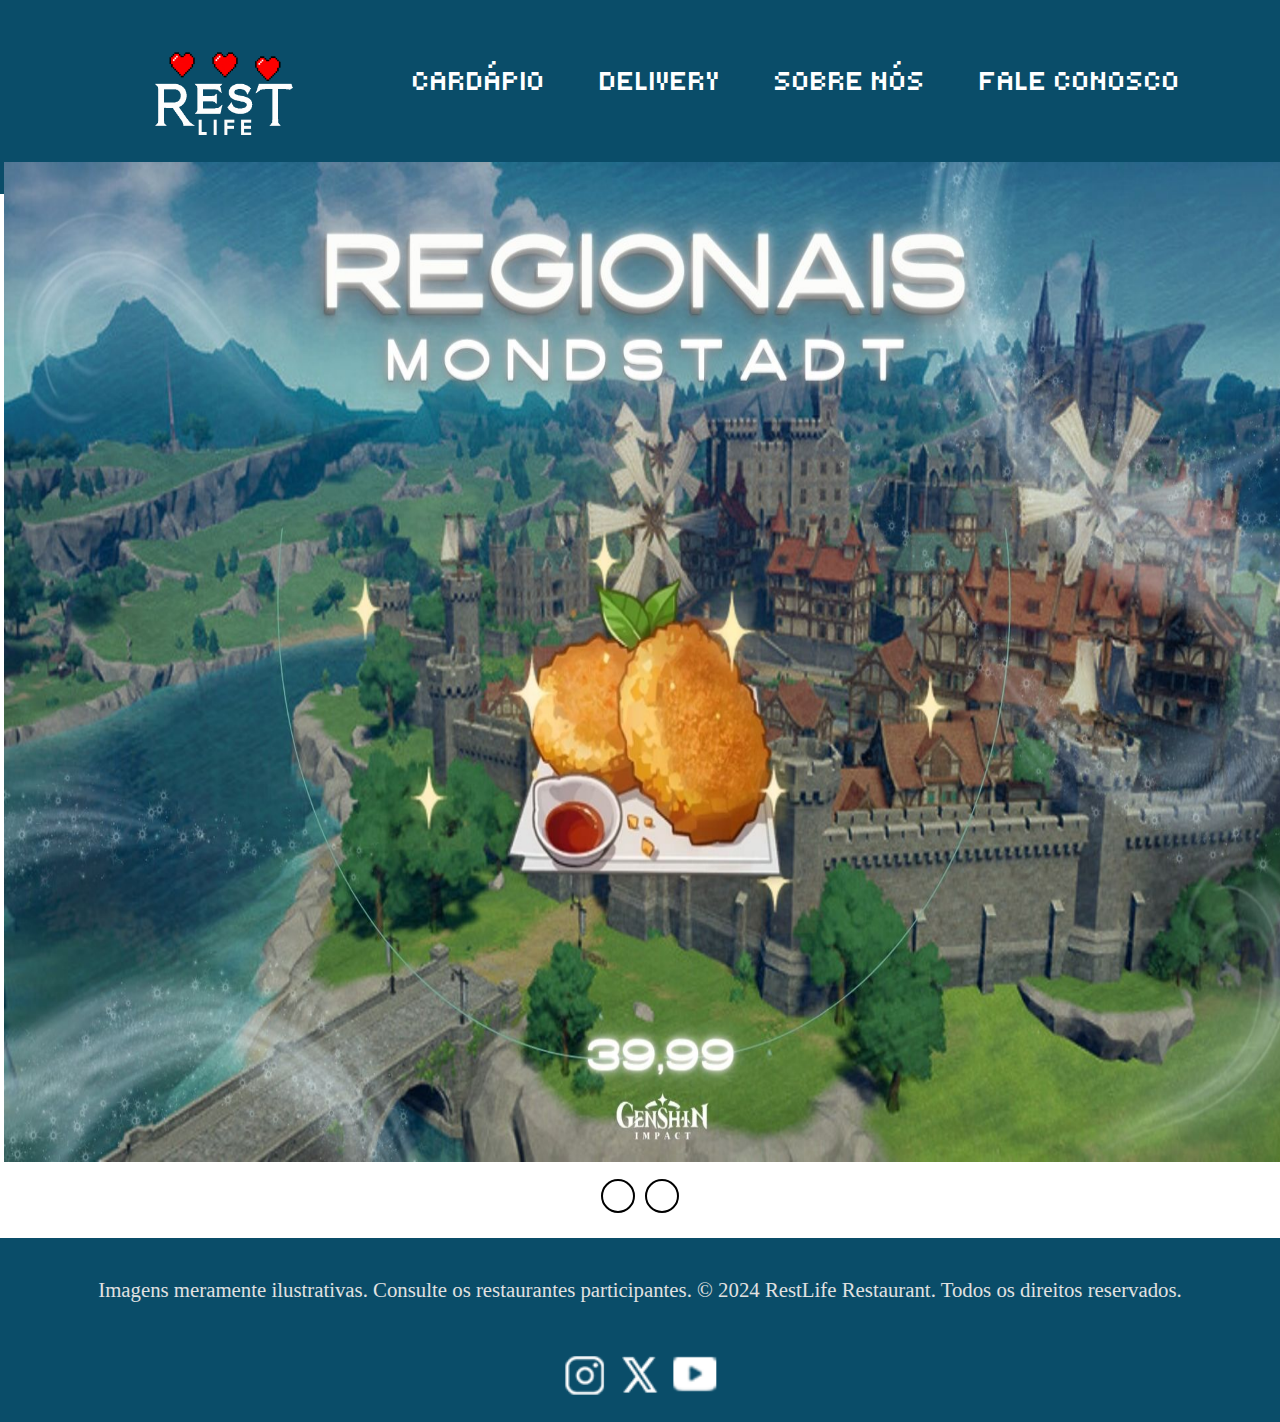
<file: RESTAURANTE E BAR/index.html>
<!DOCTYPE html>
<html lang="pt-br">
<head>
    <meta charset="UTF-8">
    <meta name="viewport" content="width=device-width, initial-scale=1.0">
    <title>RestLife</title>
    <link rel="stylesheet" href="index.css">
    
    <script src="slide.js" defer></script>
</head>
<body>
    <header>
        <div class="container">
            <div class="logo"><img src="img/logobrancarest (2).gif"></div>
            <div class="menu">
            <nav>
            <a href="cardapio.html">CARDÁPIO</a>
            <a href="delivery.html">DELIVERY</a>
            <a href="identidade.html">SOBRE NÓS</a>    
            <a href="sac.html">FALE CONOSCO</a>
            </nav>
    </div> 
    </header>   

<br><br><br><br><br><br><br><br><br>

<section class="slider">
    <div class="slider-content">
        <input type="radio" name ="btn-radio" id="radio1">
        <input type="radio" name ="btn-radio" id="radio2">
       

        <div class="slide-box primeiro">
            <img class="imgcamarao" src="img/camaraum.jpg" width="1080" height="1000"> </div>

            <div class="slide-box segundo"> 
            <img class="imgbolinho" src="img/bolinho.jpg" width="1080" height="1000"> </div>

    </div>
    </div>  
        
        <div class="nav-auto">
            <div class="auto-btn1"></div>
            <div class="auto-btn2"></div>
        
        </div>

        <div class="nav-manual">
            <label for="radio1" class="manual-btn"></label>
            <label for="radio2" class="manual-btn"></label>
    
        </div>

    </div>
</section>

<br><br><br> <br>
    <div class="main_footer_copy">
        <p class="m-b-footer">Imagens meramente ilustrativas. Consulte os restaurantes participantes.
             © 2024 RestLife Restaurant. Todos os direitos reservados.</p>
        <p class="by"></p>
        <img src="img/insta.png" width="50" height="50">
        <img src="img/x.png" width="50" height="50">
        <img src="img/youtube.png" width="50" height="50">
    </div> 
</footer>

</body>
</html>
</file>
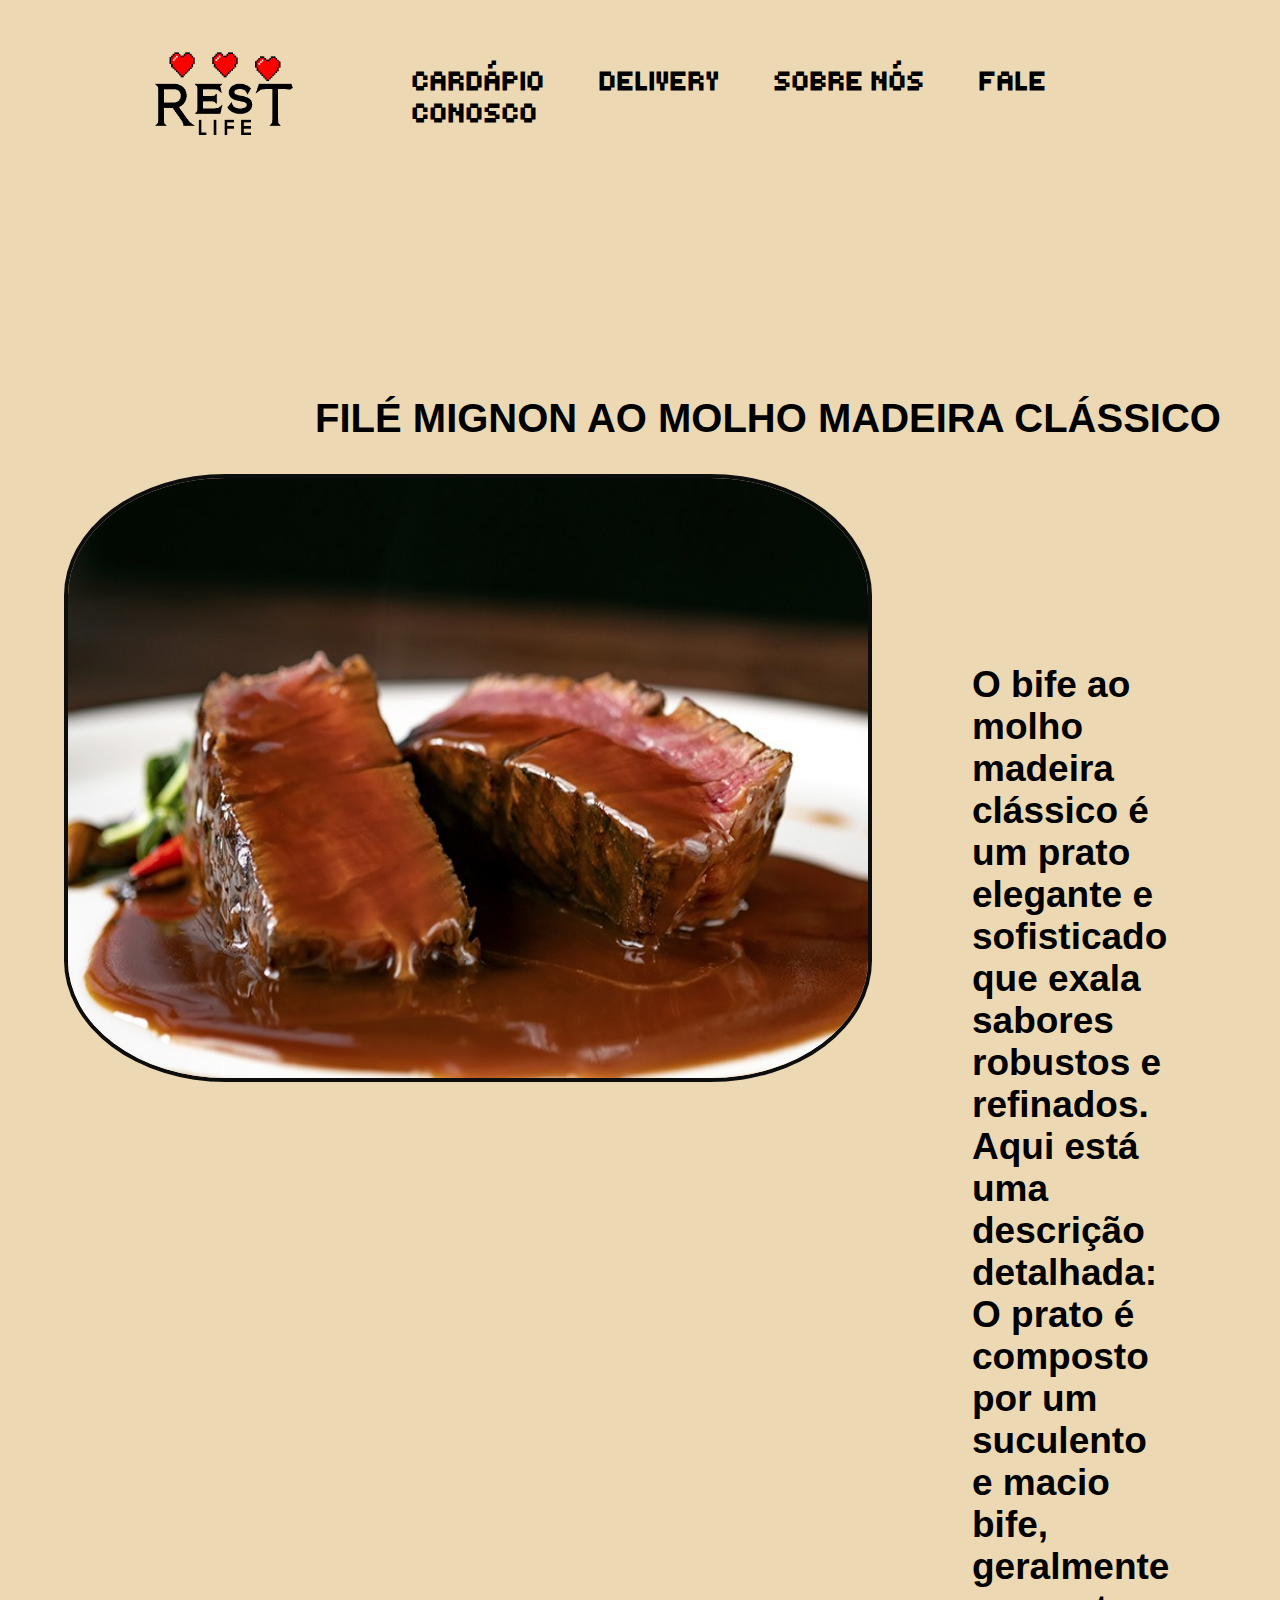
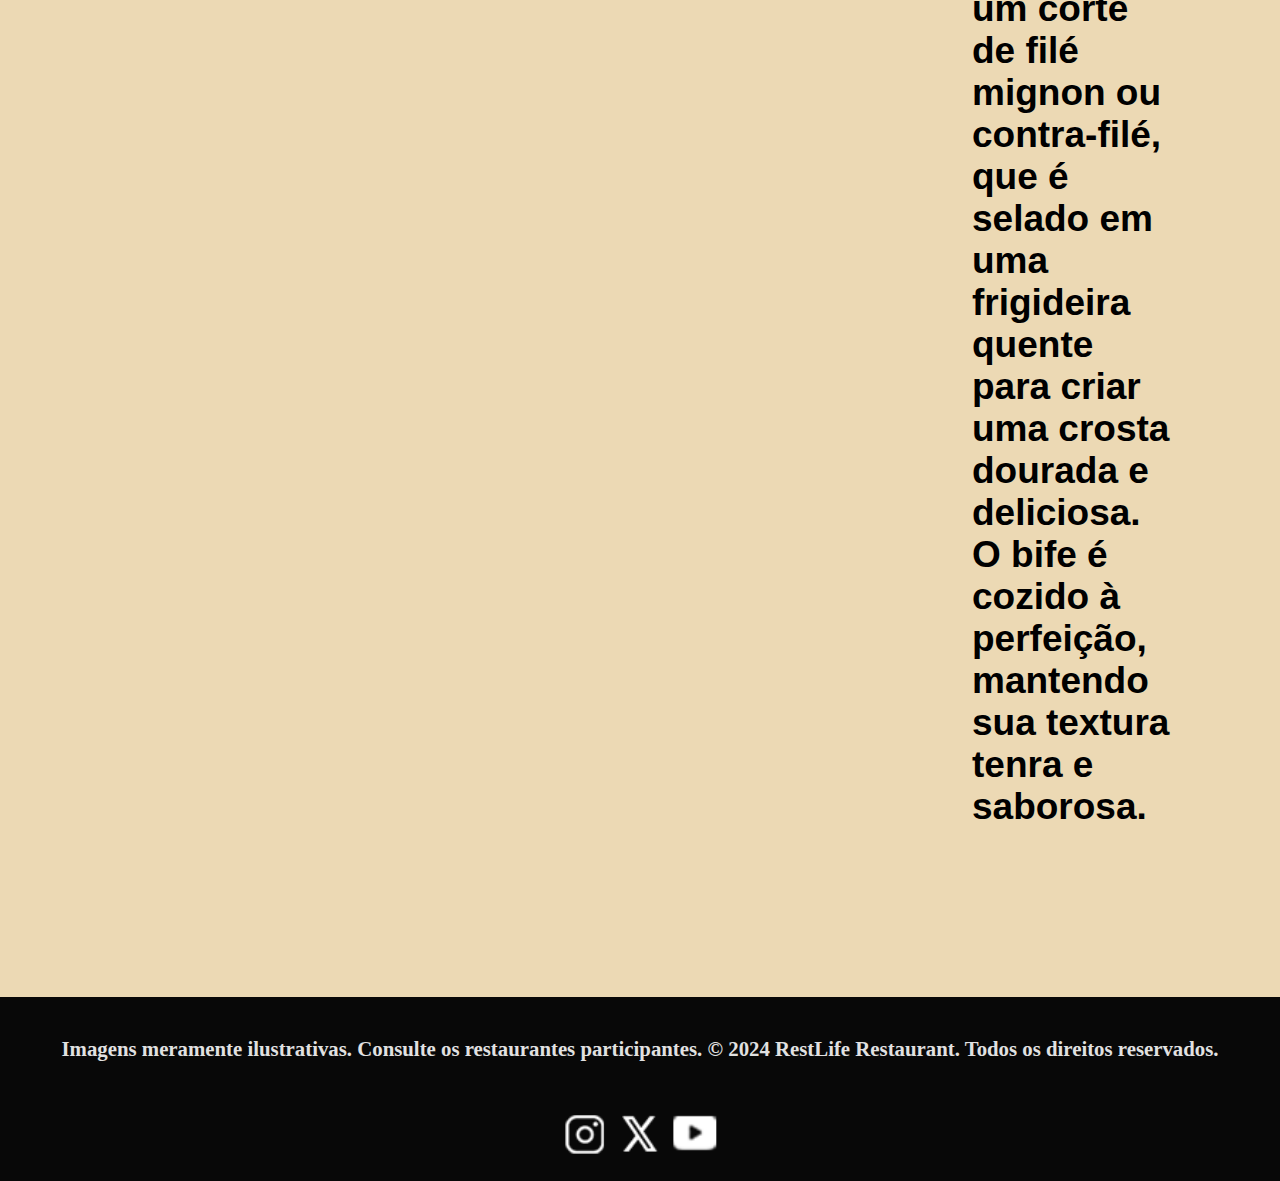
<file: RESTAURANTE E BAR/bife.html>
<!DOCTYPE html>
<html lang="pt-br">
<head>
    <meta charset="UTF-8">
    <meta name="viewport" content="width=device-width, initial-scale=1.0">
    <title>BIFE</title>
    <link rel="stylesheet" href="bife.css">
</head>
<body>
    <header>
        <div class="container">
            <div class="logo"> <a href="index.html"><img src="img/teste.gif"></div></a>
            <div class="menu">
             <nav>
             <a href="cardapio.html">CARDÁPIO</a>
             <a href="delivery.html">DELIVERY</a>
             <a href="identidade.html">SOBRE NÓS</a>
             <a href="Sac.html">FALE CONOSCO</a>
            </nav>    
    </header> 

<br><br><br><br><br><br><br><br><br><br><br><br>

<h2>FILÉ MIGNON AO MOLHO MADEIRA CLÁSSICO</h2>

<div class="imgdesc">
    <img src="img/bifereal.jpg" width="800" height="600">


<h1>O bife ao molho madeira clássico é um prato elegante e sofisticado que exala sabores robustos 
    e refinados. Aqui está uma descrição detalhada:
O prato é composto por um suculento e macio bife, 
  geralmente um corte de filé mignon ou contra-filé, que é
 selado em uma frigideira quente para criar uma crosta dourada e deliciosa.
     O bife é cozido à perfeição, mantendo sua textura tenra e saborosa.
    </h1></div>


    <br><br><br><br><br><br><br><br>
    <footer class="main_footer .container">  
        <div class="main_footer_copy">
            <p class="m-b-footer">Imagens meramente ilustrativas. Consulte os restaurantes participantes.
                 © 2024 RestLife Restaurant. Todos os direitos reservados.</p>
            <p class="by"></p>
            <img src="img/insta.png" width="50" height="50">
            <img src="img/x.png" width="50" height="50">
            <img src="img/youtube.png" width="50" height="50">
        </div> 
    </footer>
</body>
</file>
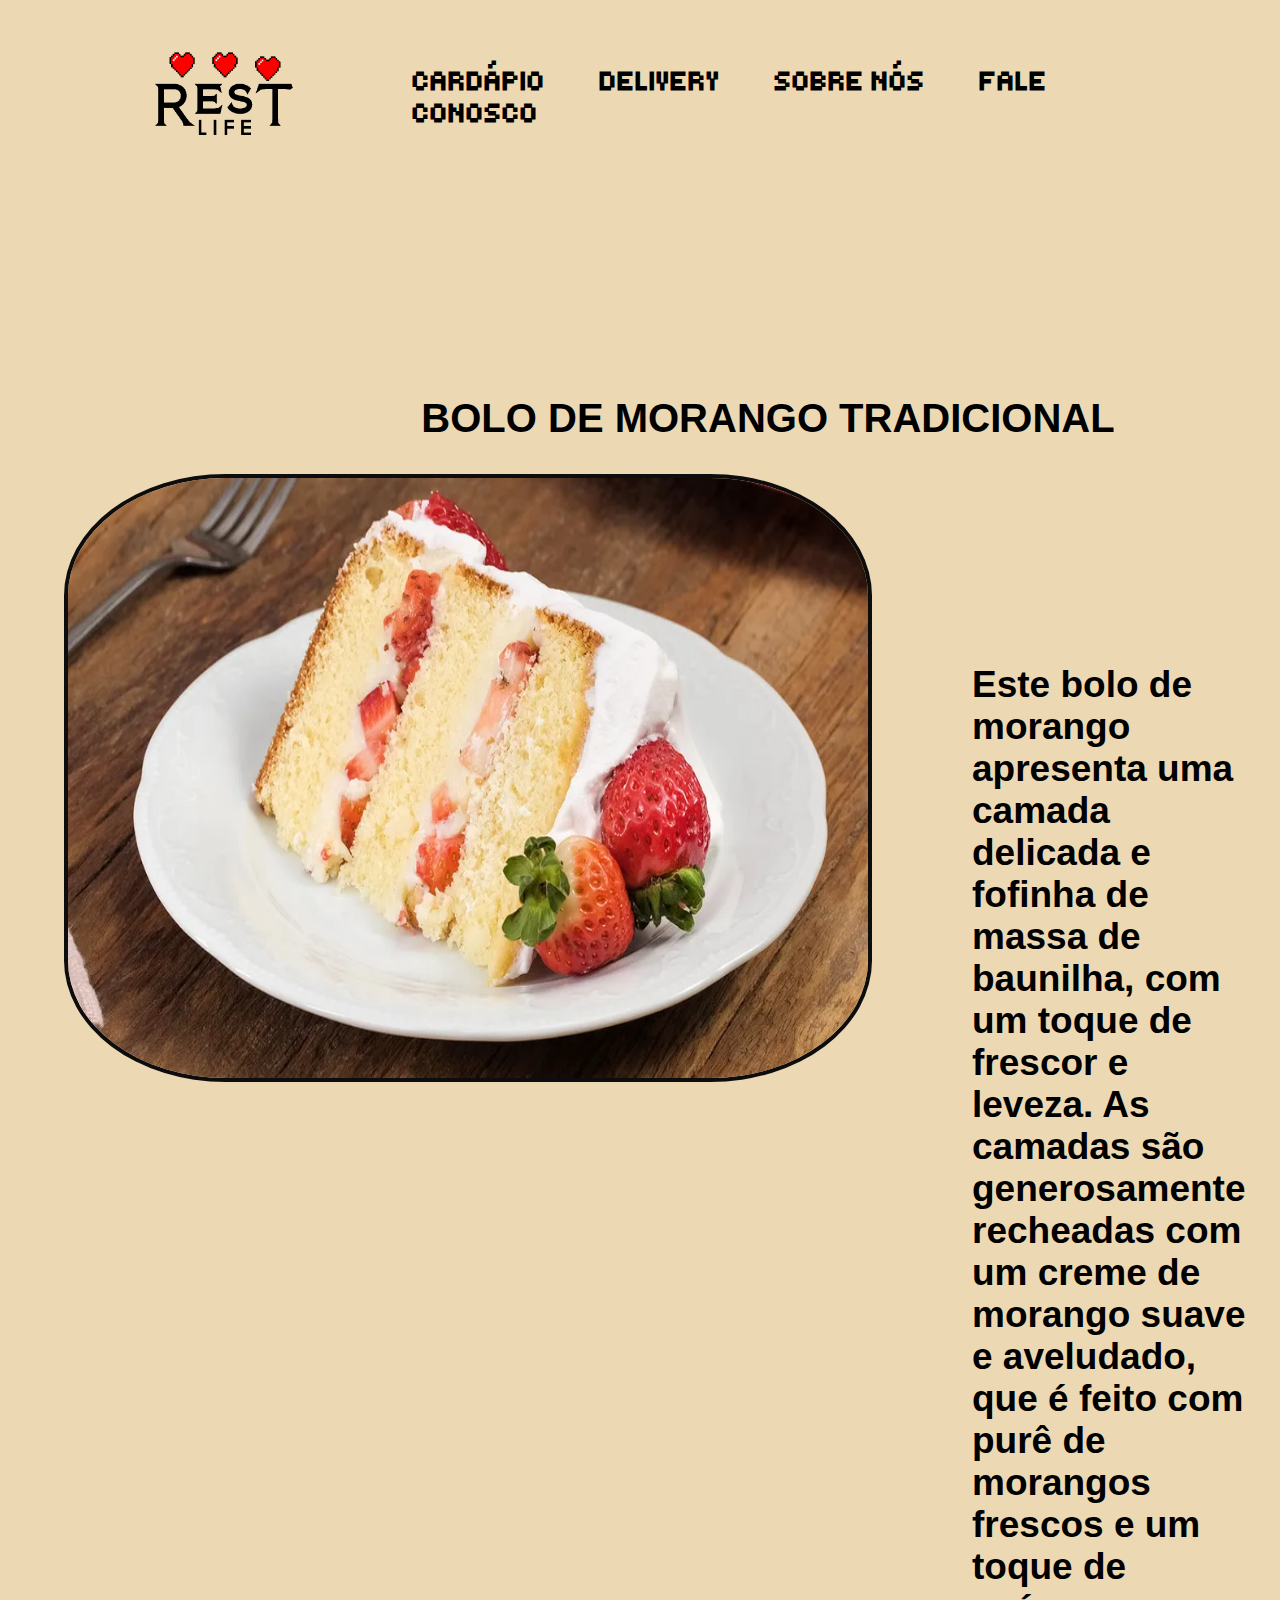
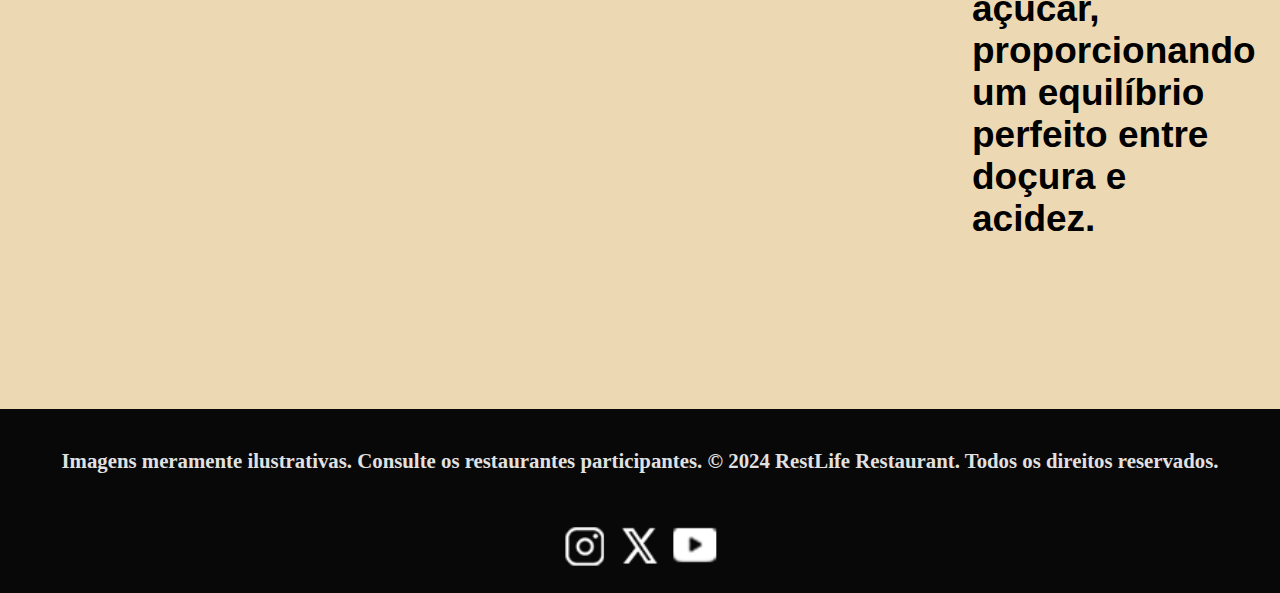
<file: RESTAURANTE E BAR/bolo.html>
<!DOCTYPE html>
<html lang="pt-br">
<head>
    <meta charset="UTF-8">
    <meta name="viewport" content="width=device-width, initial-scale=1.0">
    <title>Bolo de Morango</title>
    <link rel="stylesheet" href="bolo.css">
</head>
<body>
    <header>
        <div class="container">
            <div class="logo"> <a href="index.html"><img src="img/teste.gif"></div></a>
            <div class="menu">
             <nav>
             <a href="cardapio.html">CARDÁPIO</a>
             <a href="delivery.html">DELIVERY</a>
             <a href="identidade.html">SOBRE NÓS</a>
             <a href="Sac.html">FALE CONOSCO</a>
            </nav>     
    </header> 


    <br><br><br><br><br><br><br><br><br><br><br><br>

<h2>BOLO DE MORANGO TRADICIONAL</h2>

<div class="imgdesc">
    <img src="img/bolo de morango.webp" width="800" height="600">


<h1>Este bolo de morango apresenta uma camada delicada e fofinha de massa de baunilha,
     com um toque de frescor e leveza. As camadas são generosamente recheadas 
     com um creme de morango suave e aveludado, que é feito com purê de morangos
      frescos e um toque de açúcar, proporcionando um equilíbrio perfeito entre doçura e acidez.
    </h1></div>


    
    <br><br><br><br><br><br><br><br>
    <footer class="main_footer .container">  
        <div class="main_footer_copy">
            <p class="m-b-footer">Imagens meramente ilustrativas. Consulte os restaurantes participantes.
                 © 2024 RestLife Restaurant. Todos os direitos reservados.</p>
            <p class="by"></p>
            <img src="img/insta.png" width="50" height="50">
            <img src="img/x.png" width="50" height="50">
            <img src="img/youtube.png" width="50" height="50">
        </div> 
    </footer>

</body>
</file>
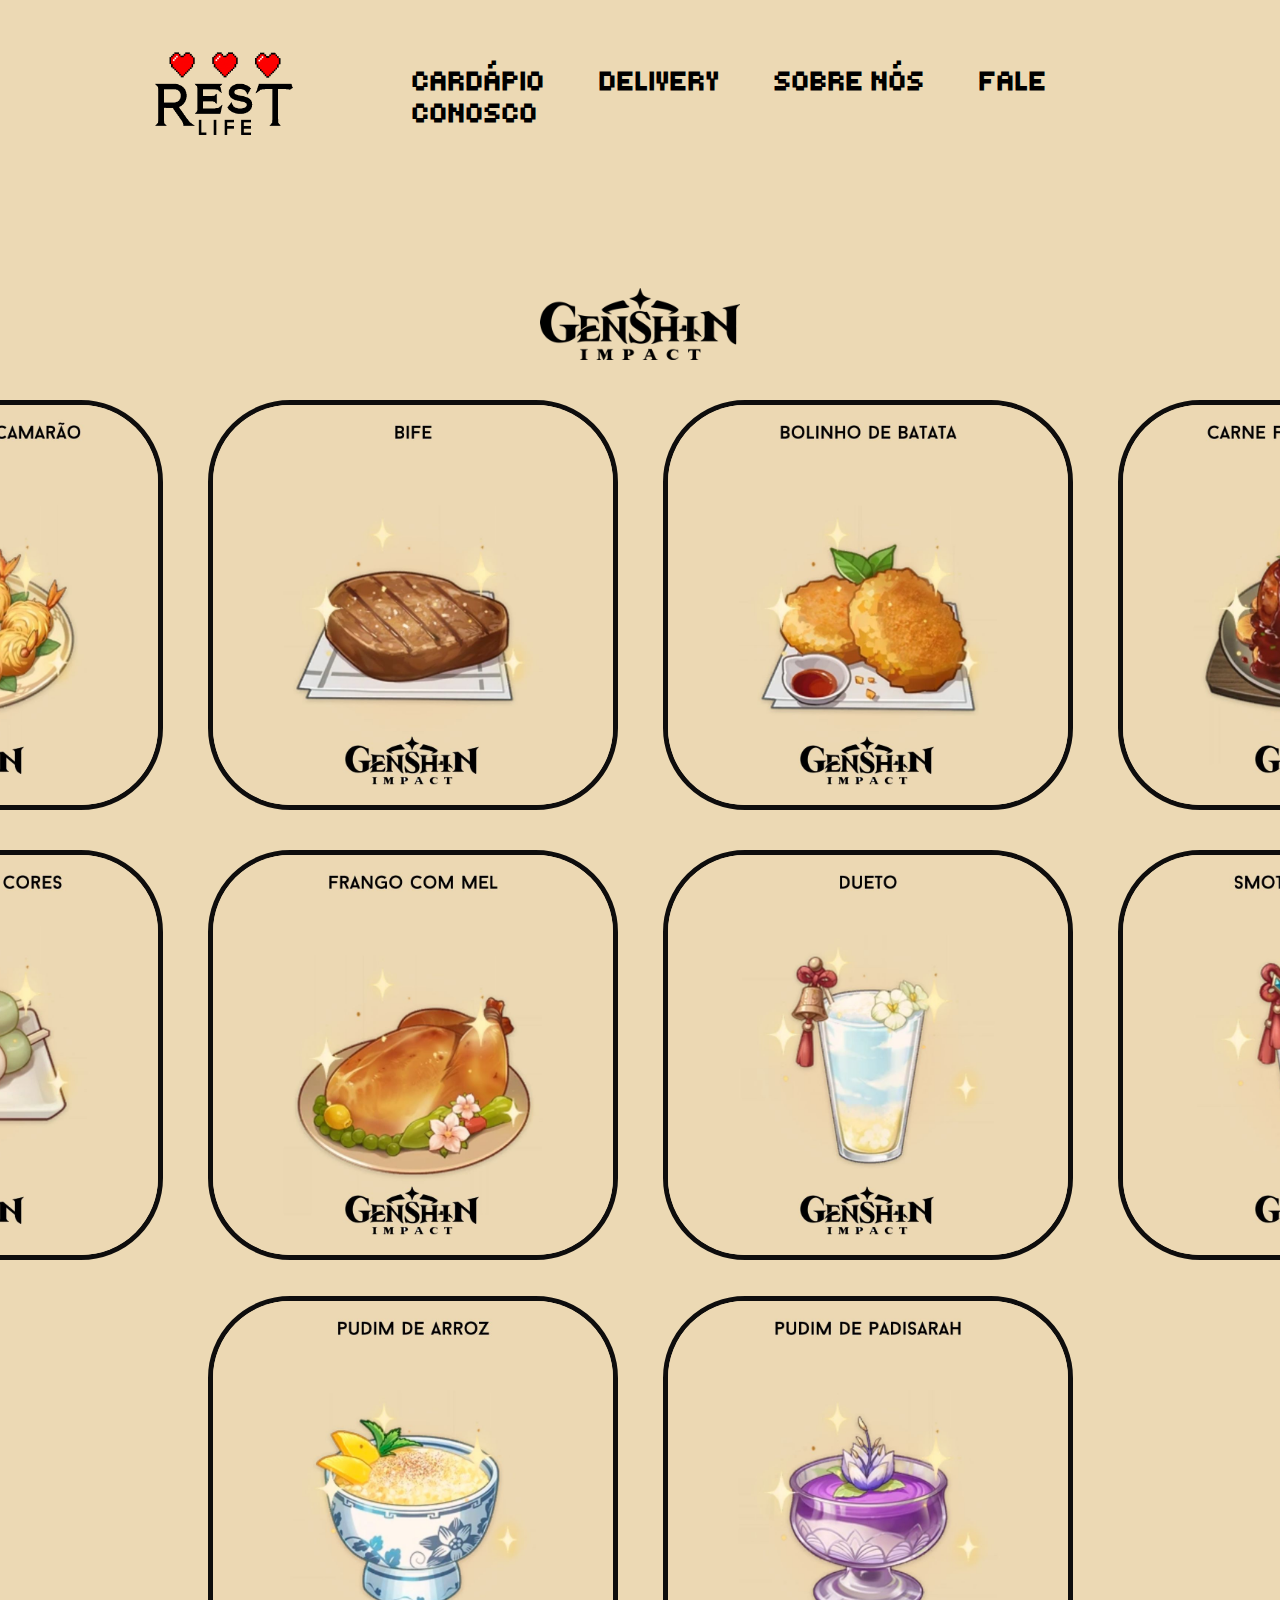
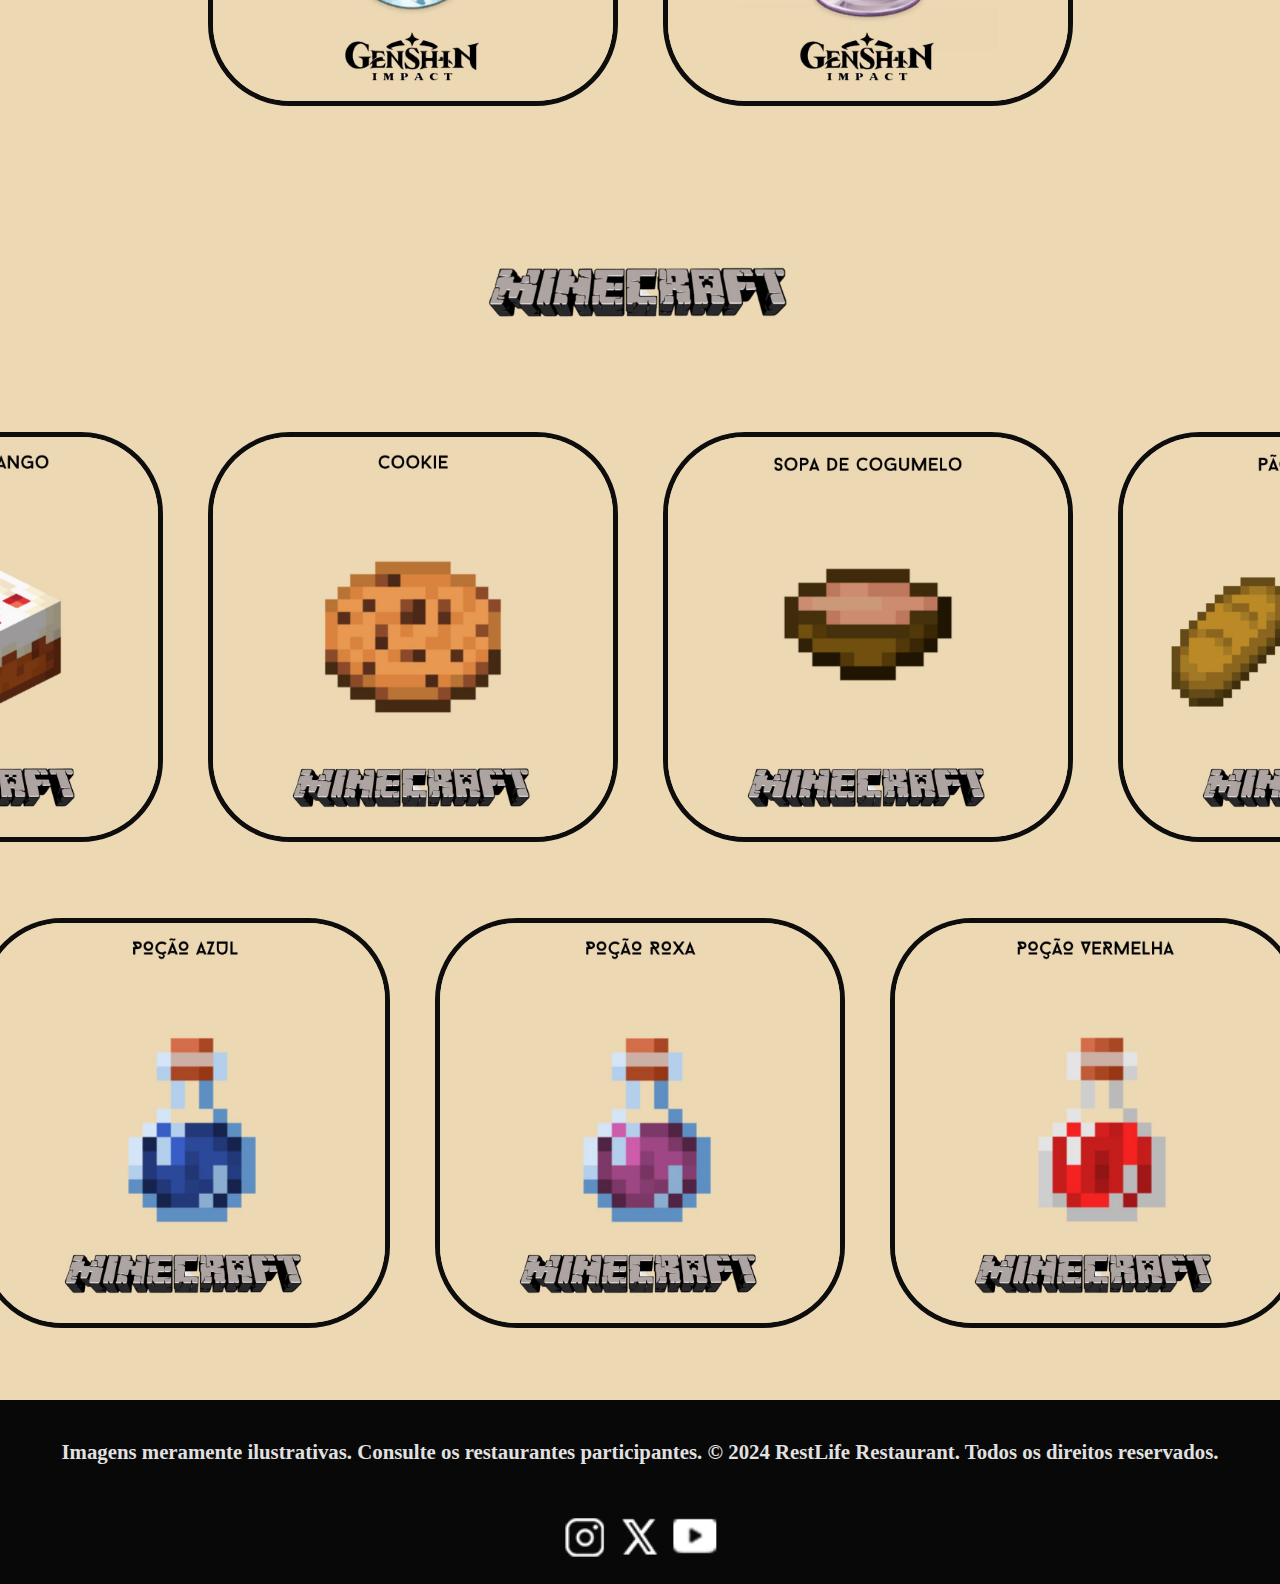
<file: RESTAURANTE E BAR/cardapio.html>
<!DOCTYPE html>
<html lang="pt-br">
<head>
    <meta charset="UTF-8">
    <meta name="viewport" content="width=device-width, initial-scale=1.0">
    <title>Cardapio</title>
    <link rel="stylesheet" href="cardapio.css">
</head>
<body>
    <header>
        <div class="container">
            <div class="logo"> <a href="index.html"><img src="img/teste.gif"></div></a>
            <div class="menu">
             <nav>
             <a href="cardapio.html">CARDÁPIO</a>
             <a href="delivery.html">DELIVERY</a>
             <a href="identidade.html">SOBRE NÓS</a>
             <a href="Sac.html">FALE CONOSCO</a>
            </nav>    
    </header> 

<br><br><br><br><br><br><br><br><br><br><br><br><br><br><br><br>

<center>
   <a href="https://genshin.hoyoverse.com"><img src="img/Genshin logo.png" width="200"></a>
</center>

<br><br>

<div class="imgtest">
<img src="img/almondegas.jpg" width="400" height="400">
<a href="bife.html"><img src="img/bife.jpg" width="400" height="400"></a>
<img src="img/bolinho de batata.jpg" width="400" height="400">
<img src="img/carne frita cenoura.jpg" width="400" height="400" >
</table>
</div>  

<br><br>

 <div class="imgtest">
<img src="img/dango.jpg" width="400" height="400">
<img src="img/frango mel.jpg" width="400" height="400">
<img src="img/dueto.jpg" width="400" height="400">
<img src="img/smothie de frutas.jpg" width="400" height="400"> 
</div>

<br><br>

<div class="imgtest">
    <a href="pudim.html"><img src="img/pudim de arroz.jpg"  width="400" height="400"></a>
    <img src="img/padisarah.jpg" width="400" height="400">
</div>

<br><br><br><br>

<center>
    <a href="https://www.minecraft.net/pt-br"><img src="img/logobrancarest.png" width="350"></a>
 </center>

<br><br>

 <div class="imgtest">
    <a href="bolo.html"><img src="img/bolo de morango.jpg" width="400" height="400"></a>
    <img src="img/cookie.jpg" width="400" height="400">
    <img src="img/sopa de cogumelo.jpg" width="400" height="400">
    <img src="img/pão de batata.jpg" width="400" height="400">
    </div>

    <br><br><br><br>

    <div class="imgtest">
        <img src="img/poção azul.jpg" width="400" height="400">
        <img src="img/poção roxa.jpg" width="400" height="400">
        <img src="img/poção vermelha.jpg" width="400" height="400">
    </div>
    
    <br><br><br><br>

    <footer class="main_footer .container">  
        <div class="main_footer_copy">
            <p class="m-b-footer">Imagens meramente ilustrativas. Consulte os restaurantes participantes.
                 © 2024 RestLife Restaurant. Todos os direitos reservados.</p>
            <p class="by"></p>
            <img src="img/insta.png" width="50" height="50">
            <img src="img/x.png" width="50" height="50">
            <img src="img/youtube.png" width="50" height="50">
        </div> 
    </footer>



</body>
</html>
</file>
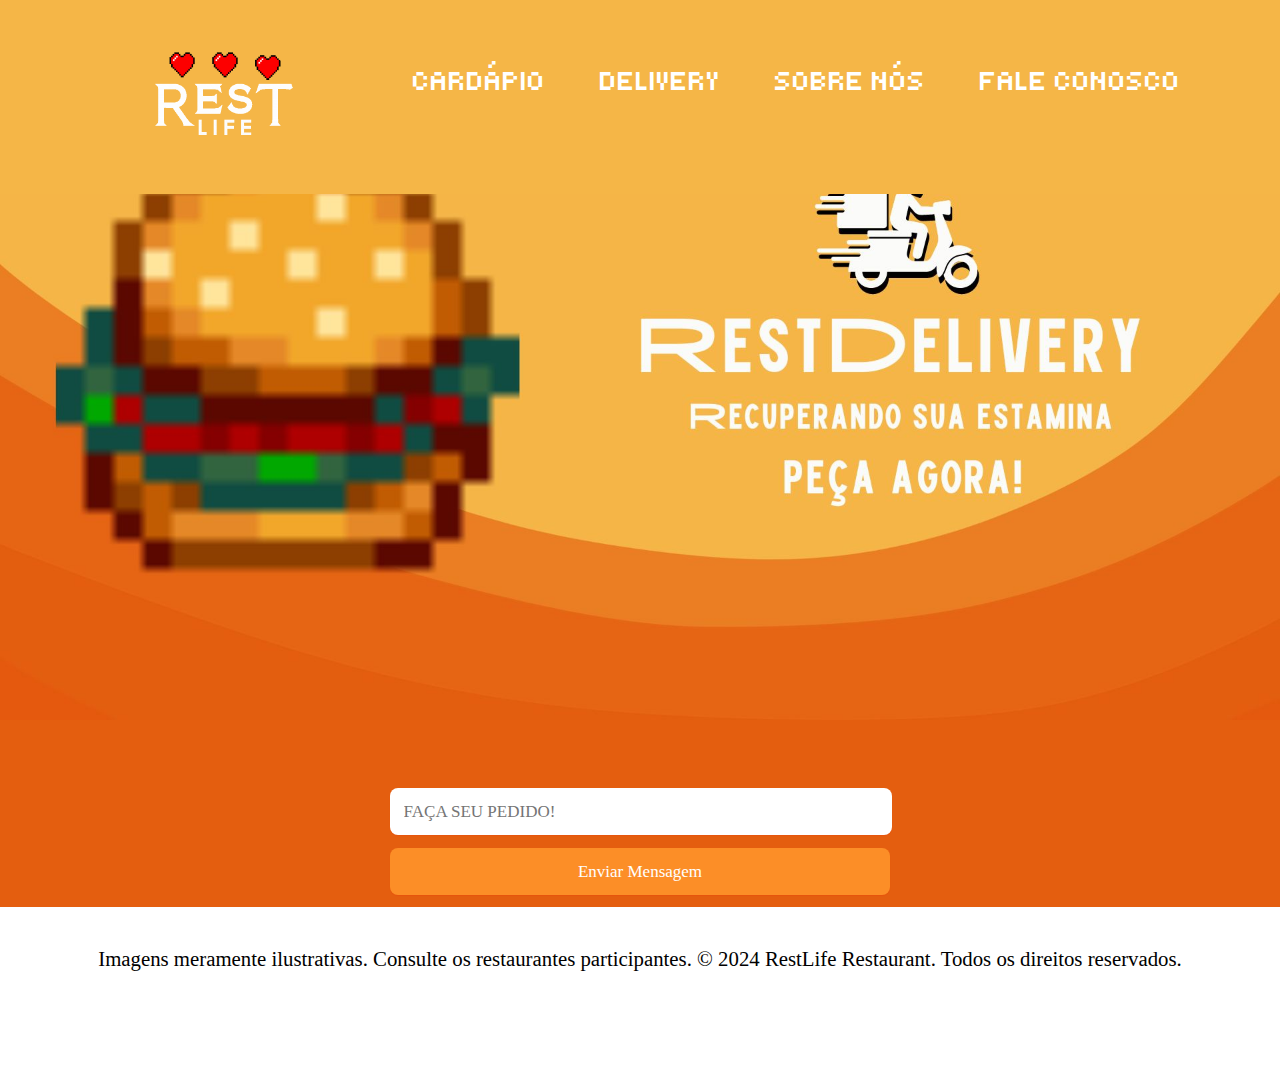
<file: RESTAURANTE E BAR/delivery.html>
<!DOCTYPE html>
<html lang="pt-br">
<head>
    <meta charset="UTF-8">
    <meta name="viewport" content="width=device-width, initial-scale=1.0">
    <title>Delivery</title>
    <link rel="stylesheet" href="delivery.css">
</head>
<body>
    <header>
        <div class="container">
            <div class="logo"> <a href="index.html"><img src="img/logobrancarest (2).gif"></div></a>
            <div class="menu">
             <nav>
             <a href="cardapio.html">CARDÁPIO</a>
             <a href="delivery.html">DELIVERY</a>
             <a href="identidade.html">SOBRE NÓS</a>
             <a href="Sac.html">FALE CONOSCO</a>
            </nav>     
    </header> 


    <div class="delivery"><img src="img/deliveryimg (2).jpg"></div>



     <form class="formulario" method="post" action="envio.php">
		<br><br>
          
		<div class="metade left">
	  
		  <input type="text" placeholder="FAÇA SEU PEDIDO!" required="">
		  
	  
		</div>
		<input type="submit" value="Enviar Mensagem" class="btn-submit">
	  
	  </form>

      <footer class="main_footer .container">  
        <div class="main_footer_copy">
            <p class="m-b-footer">Imagens meramente ilustrativas. Consulte os restaurantes participantes.
                 © 2024 RestLife Restaurant. Todos os direitos reservados.</p>
            <p class="by"></p>
            <img src="img/insta.png" width="50" height="50">
            <img src="img/x.png" width="50" height="50">
            <img src="img/youtube.png" width="50" height="50">
        </div> 
    </footer>



</body>
</file>
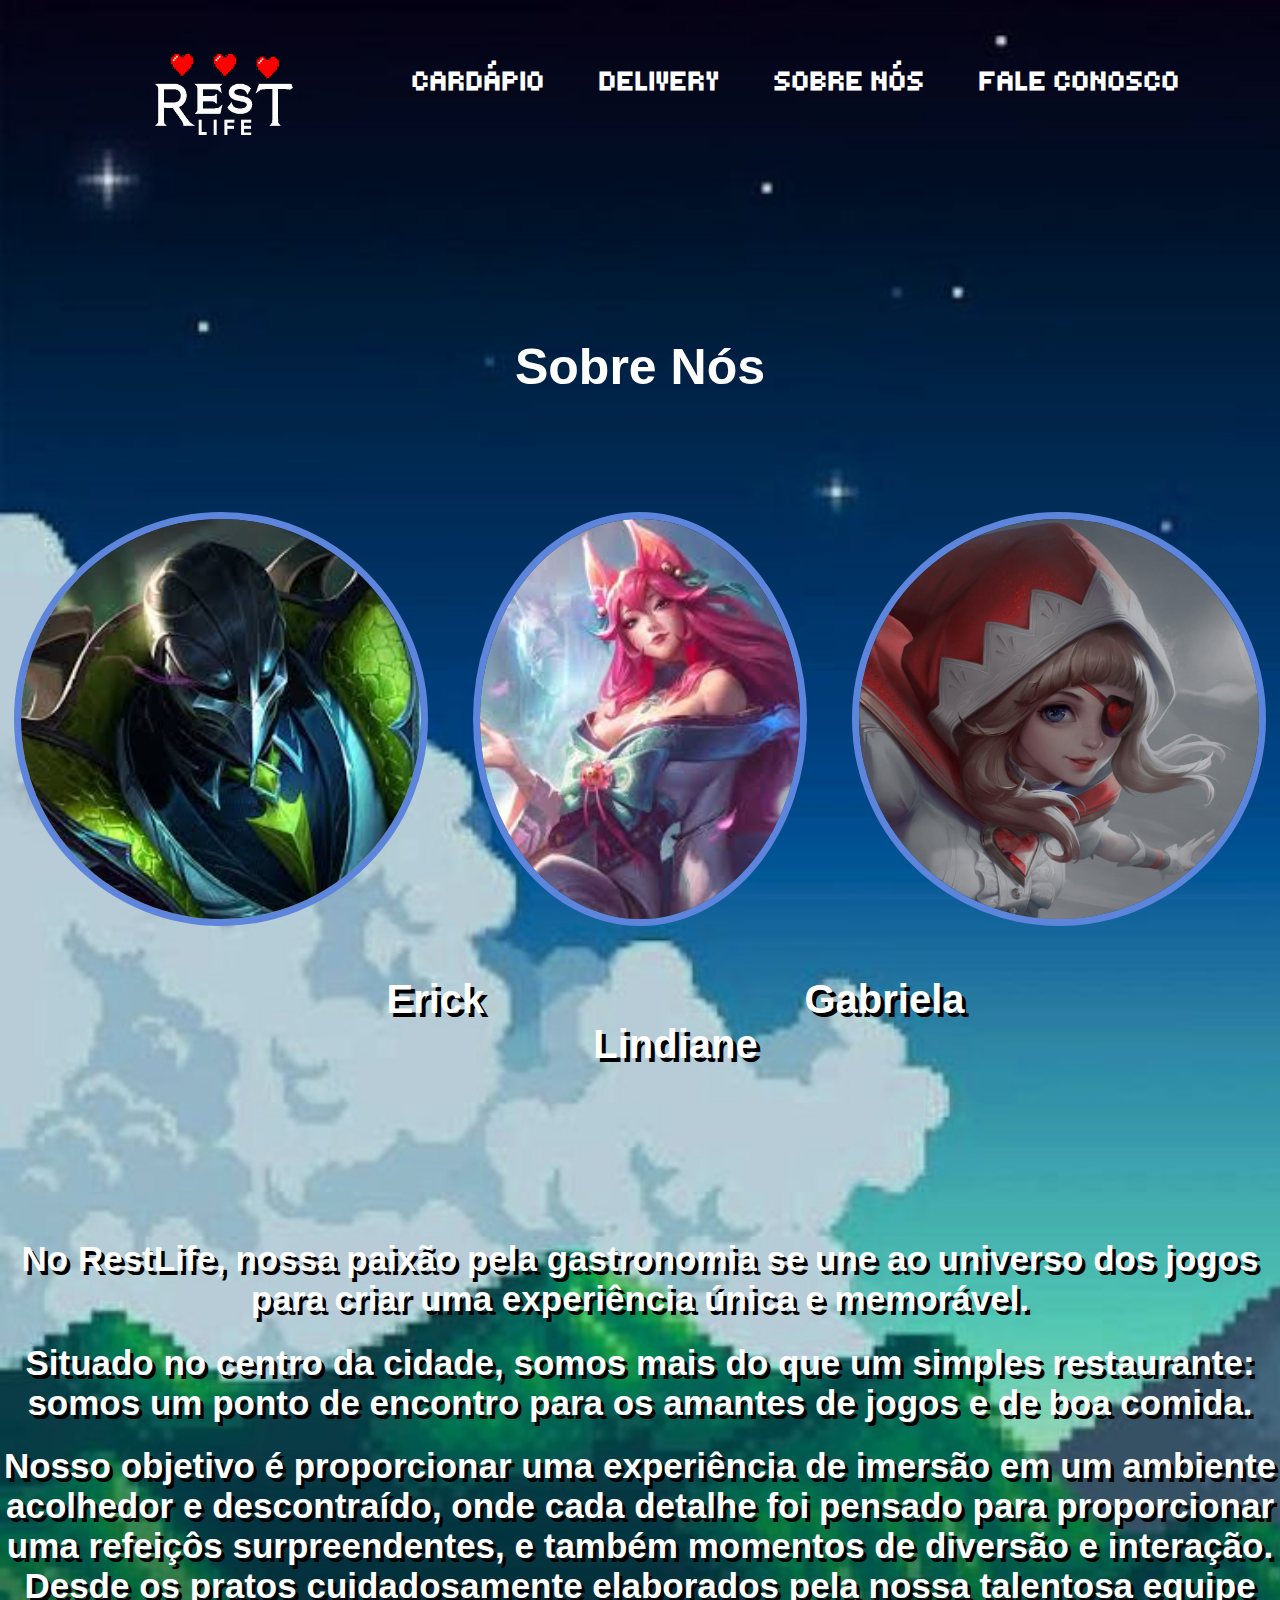
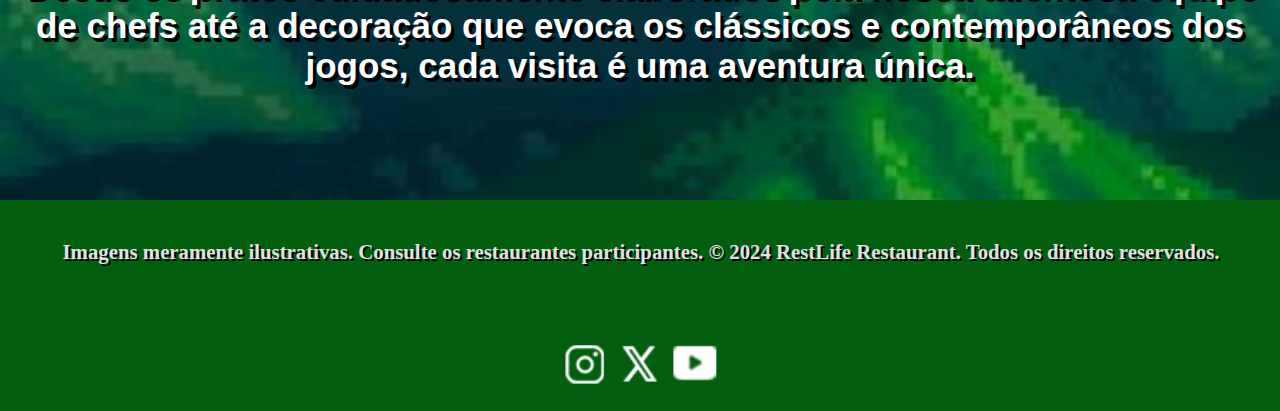
<file: RESTAURANTE E BAR/identidade.html>
<!DOCTYPE html>
<html lang="pt-br">
<head>
    <meta charset="UTF-8">
    <meta name="viewport" content="width=device-width, initial-scale=1.0">
    <title>Sobre Nós</title>
    <link rel="stylesheet" href="identidade.css">
</head>
<body>
    <header>
        <div class="container">
            <div class="logo"> <a href="index.html"><img src="img/logobrancarest (2).gif"></div></a>
            <div class="menu">
             <nav>
             <a href="cardapio.html">CARDÁPIO</a>
             <a href="delivery.html">DELIVERY</a>
             <a href="identidade.html">SOBRE NÓS</a>
             <a href="sac.html">FALE CONOSCO</a>
            </nav>     
    </header> 

    <br><br><br><br><br><br><br><br><br><br><br><br><br><br><br><br>

    <center>
        <h3>Sobre Nós</h3>
     </center>
     
<br><br>
     
<div class="imgtest">
<img src="img/zed.jpg_large" width="400" height="400">
<img src="img/ICONGABI.jpg" width="400" height="400">
<img src="img/rubylindiane.jpg" width="400" height="400">
</div>


<div class="texto">
    <p><span>Erick</span> <span>Gabriela</span> <span>Lindiane</span></p>
</div>

<br><br><br><br><br><br>


<center>
    
<h1>No RestLife, nossa paixão pela gastronomia se une ao universo dos jogos para criar uma experiência única e memorável.</h1>
    
    <h1>
    Situado no centro da cidade, somos mais do que um simples restaurante: somos um ponto de encontro
     para os amantes de jogos e de boa comida. </h1>
   <h1> Nosso objetivo é proporcionar uma experiência de imersão em um ambiente acolhedor e descontraído,
     onde cada detalhe foi pensado para proporcionar uma refeiçôs surpreendentes,
     e também momentos de diversão e interação. Desde os pratos 
     cuidadosamente elaborados pela nossa talentosa equipe de
     chefs até a decoração que evoca os clássicos e contemporâneos 
     dos jogos, cada visita é uma aventura única.</h1> 
 
</center>

<br><br><br><br><br>


<footer class="main_footer .container">  
    <div class="main_footer_copy">
        <p class="m-b-footer">Imagens meramente ilustrativas. Consulte os restaurantes participantes.
             © 2024 RestLife Restaurant. Todos os direitos reservados.</p>
        <p class="by"></p>
        <img src="img/insta.png" width="50" height="50">
        <img src="img/x.png" width="50" height="50">
        <img src="img/youtube.png" width="50" height="50">
    </div> 
</footer>

</body>
</html>
</file>
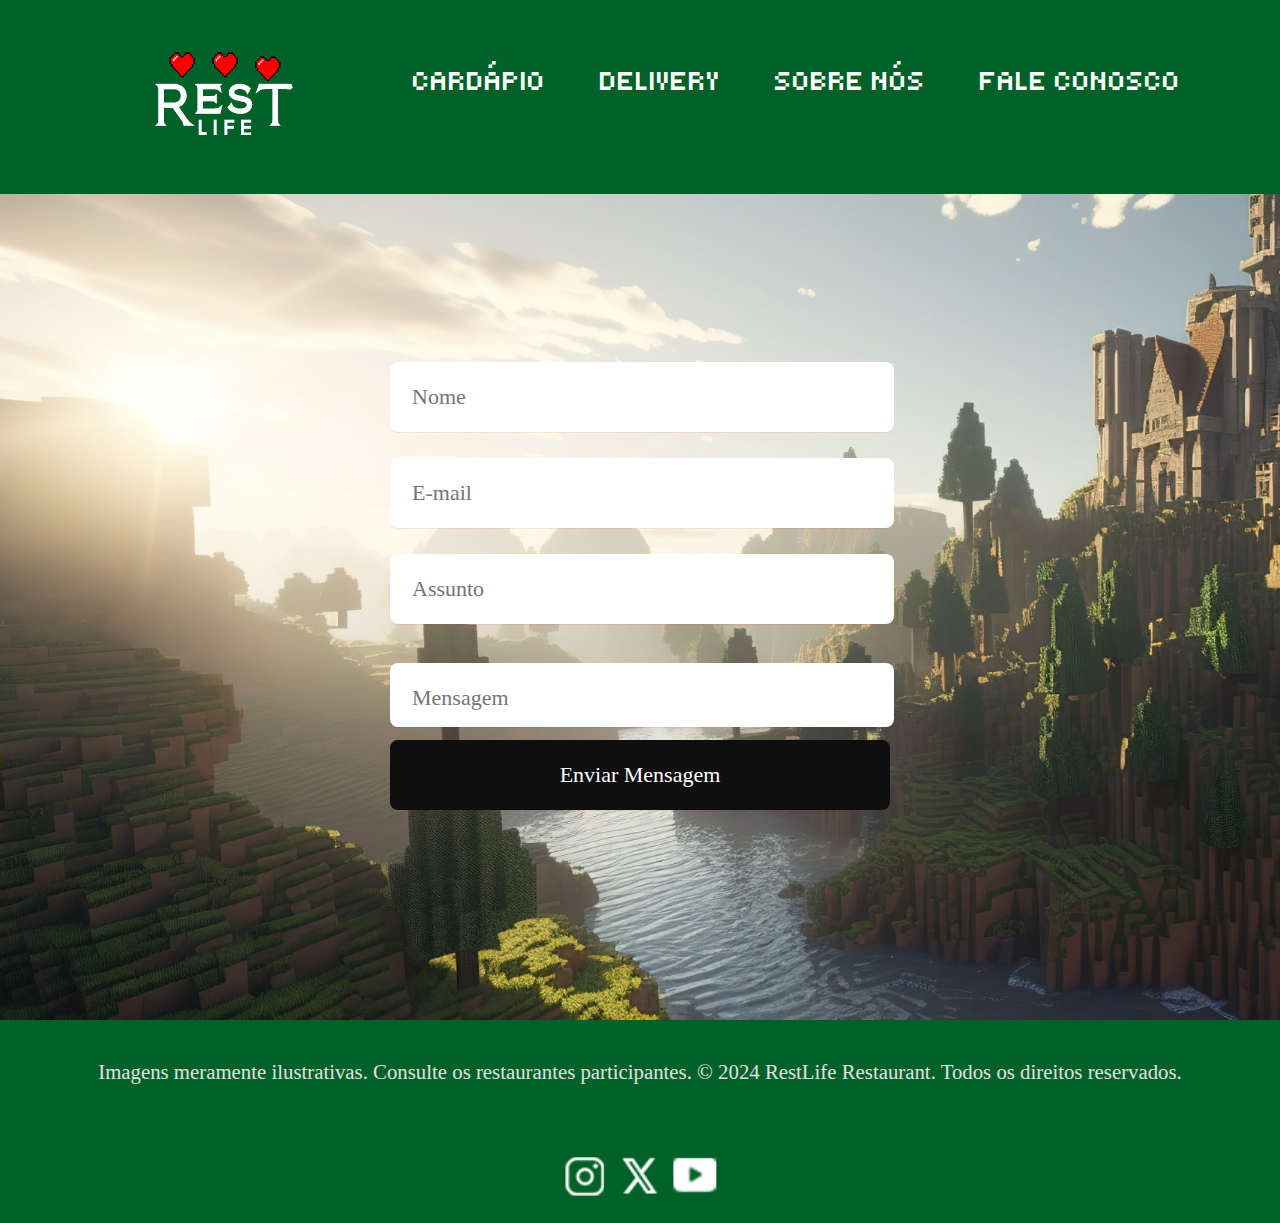
<file: RESTAURANTE E BAR/sac.html>
<!DOCTYPE html>
<html lang="pt-br">
<head>
    <meta charset="UTF-8">
    <meta name="viewport" content="width=device-width, initial-scale=1.0">
    <title>Sac</title>
    <link rel="stylesheet" href="sac.css">
</head>
<body>
    <header>
        <div class="container">
            <div class="logo"> <a href="index.html"><img src="img/logobrancarest (2).gif"></div></a>
            <div class="menu">
             <nav>
             <a href="cardapio.html">CARDÁPIO</a>
             <a href="delivery.html">DELIVERY</a>
             <a href="identidade.html">SOBRE NÓS</a>
             <a href="sac.html">FALE CONOSCO</a>
            </nav>     
    </header> 
    
    <br><br><br> <br><br><br><br> <br><br><br><br> <br><br><br><br> <br>

    <form class="formulario" method="post" action="envio.php">
		
		<br><br>
          
		<div class="metade left">
	  
		  <input type="text" placeholder="Nome" required="">
		  <input type="email" placeholder="E-mail" required="">
		  <input type="text" placeholder="Assunto" required="">
	  
		</div>

		<div class="metade right">
		      <textarea name="mensagem" type="text" placeholder="Mensagem" required=""></textarea>
		</div>  
	  
		<input type="submit" value="Enviar Mensagem" class="btn-submit">
	  
	  </form>


    <br><br><br> <br><br><br><br> <br><br>
    <br><br>
    <div class="main_footer_copy">
        <p class="m-b-footer">Imagens meramente ilustrativas. Consulte os restaurantes participantes.
             © 2024 RestLife Restaurant. Todos os direitos reservados.</p>
        <p class="by"></p>
        <img src="img/insta.png" width="50" height="50">
        <img src="img/x.png" width="50" height="50">
        <img src="img/youtube.png" width="50" height="50">
    </div> 
</footer>


</body>
</file>
<file: RESTAURANTE E BAR/index.css>
@import url("https://fonts.googleapis.com/css2?family=Tiny5&display=swap");


body { 
    background-color:  rgb(255, 255, 255);
    margin: 0 auto;
    padding: 0;
    box-sizing: border-box;
    list-style: none;
    font-family: "Tiny5", sans-serif;
    font-weight: 600px;
    font-style: normal;
    align-items: center;
    overflow-x:hidden ;
}

.container { 
    max-width: 1080px;
    margin: 0 auto;
    display: flex;
    align-items: center;
    justify-content: center;
}

header {
    background-color: #0a4d69;
    width: 100%;
    padding: 50px;
    position: absolute;
}

.logo {
    width: 100%;
}

.logo img {
    width: 150px;
}

.menu {
    width: 310%;
}    

.menu nav a{
    color: #ffffff;
    text-decoration: none;
    padding-right: 50px;
    font-size: 28px;
    position: relative;
}


.menu nav a::after {
    content: "";
    width: 0px;
    height: 5px;
    background-image: linear-gradient(45deg, rgb(255, 255, 255), rgb(0, 72, 180));
    position: absolute;
    top: 20px;
    left: 0;
    transition: width 1s;
}

.menu nav a:hover::after {
    width: 30px;
}

section.slider{
    margin:0 auto;
    width:100%;
    height: auto;
    padding: 0;
    overflow:hidden;
    
   }

   section.slider{
    margin:0 auto;
    width:100%;
    height: auto;
    padding: 0;
    overflow:hidden;
}

.slider-content{
    width: 400%;
    height: auto;
     
}


.slider-content input, .slide-box {
    display: inline-flex;
    position: fixed;
   
}



.slide-box{
    width : 25%;
    height: auto;
    position: relative;
    text-align: center; 
    transition: 1.5s;  
}

.slide-box img{
    width: 100%;
 

}

.nav-manual{
    position : absolute;
    width: 100%;
    margin-top : 1%;
    display: flex;
    justify-content : center;
   
}

.nav-manual .manual-btn{ 
    border: 2px solid #000000;
    padding : 15px;
    border-radius: 50%;
    cursor: pointer;
    transition: 0.5s;
}

.nav-manual .manual-btn:not(:last-child), .nav-auto div:not(:last-child){
    margin-right: 10px;
} 
 


.nav-manual .manual-btn:hover{
    background-color:#0a4d69;
}

#radio1:checked~ .nav-auto .auto-btn1{
    background-color: #000000;

}

#radio2:checked~ .nav-auto .auto-btn2{
    background-color: #000000;

}


#radio1:checked~ .primeiro{
    margin-left : -25%;

}

#radio1:checked~ .primeiro{
    margin-left : -25%;
    
}


.main_footer_content {
    padding: 3em 0em;
}

.main_footer_copy {
    margin: 0;
    background-color: #0a4d69; 
    justify-content: flex-end; 
    width: 100%;
    float: right;
    text-align: center; 
    padding: 1.2em 0em;
}

.main_footer_copy p {
    font-family: 'open_sanslight';
    font-size: 1.3em;
    color: #e1e1e1;
    height: 20px;
}

.main_footer_copy .m-b-footer {
    margin-bottom: 0.5em;
}

.main_footer_copy .by {
    font-size: 0.96em;
}
</file>
<file: RESTAURANTE E BAR/bife.css>
@import url("https://fonts.googleapis.com/css2?family=Tiny5&display=swap");

body { 
    background-color: #ecd9b4;
    margin: 0 auto;
    padding: 0;
    box-sizing: border-box;
    list-style: none;
    font-family: "Tiny5", sans-serif;
    font-weight: 600; 
    font-style: normal;
    align-items: center;
    overflow-x: hidden;
}

.container { 
    max-width: 1080px;
    margin: 0 auto;
    display: flex;
    align-items: center;
    justify-content: center;
}

header {
    background-color: #ecd9b4;
    width: 100%;
    padding: 50px;
    position: fixed;
}

.logo {
    width: 100%;
}

.logo img {
    width: 150px;
}

.menu {
    width: 310%;
}    

.menu nav a{
    color: #000000;
    text-decoration: none;
    padding-right: 50px;
    font-size: 28px;
    position: relative;
} 


.main_footer_content {
    padding: 3em 0em;
}

.main_footer_copy {
    margin: 0;
    background-color: rgb(8, 8, 8); 
    justify-content: flex-end; 
    width: 100%;
    float: right;
    text-align: center; 
    padding: 1.2em 0em;
}

.main_footer_copy p {
    font-family: 'open_sanslight';
    font-size: 1.3em;
    color: #e1e1e1;
    height: 20px;
}

.main_footer_copy .m-b-footer {
    margin-bottom: 0.5em;
}

.main_footer_copy .by {
    font-size: 0.96em;
}


.imgdesc {
    width: 90%;
    display: flex;
    margin-left: 5%;
}

.imgdesc img {  border: 4px solid rgb(14, 13, 13); /* Adiciona borda preta de 3px */
    border-radius: 20%;

} 

h1 { font-size: 37px;
    margin-top: 190px;
    margin-left: 100px;
    margin-right: 20%;
font-family: Arial, Helvetica, sans-serif;}

h2 { font-size: 40px;
    margin-top: 180px;
    margin-left: 20%;
    text-align: center; 
   font-family: Arial, Helvetica, sans-serif;}
</file>
<file: RESTAURANTE E BAR/bolo.css>
@import url("https://fonts.googleapis.com/css2?family=Tiny5&display=swap");

body { 
    background-color: #ecd9b4;
    margin: 0 auto;
    padding: 0;
    box-sizing: border-box;
    list-style: none;
    font-family: "Tiny5", sans-serif;
    font-weight: 600; 
    font-style: normal;
    align-items: center;
    overflow-x: hidden;
}

.container { 
    max-width: 1080px;
    margin: 0 auto;
    display: flex;
    align-items: center;
    justify-content: center;
}

header {
    background-color: #ecd9b4;
    width: 100%;
    padding: 50px;
    position: fixed;
}

.logo {
    width: 100%;
}

.logo img {
    width: 150px;
}

.menu {
    width: 310%;
}    

.menu nav a{
    color: #000000;
    text-decoration: none;
    padding-right: 50px;
    font-size: 28px;
    position: relative;
} 


.main_footer_content {
    padding: 3em 0em;
}

.main_footer_copy {
    margin: 0;
    background-color: rgb(8, 8, 8); 
    justify-content: flex-end; 
    width: 100%;
    float: right;
    text-align: center; 
    padding: 1.2em 0em;
}

.main_footer_copy p {
    font-family: 'open_sanslight';
    font-size: 1.3em;
    color: #e1e1e1;
    height: 20px;
}

.main_footer_copy .m-b-footer {
    margin-bottom: 0.5em;
}

.main_footer_copy .by {
    font-size: 0.96em;
}


.imgdesc {
    width: 90%;
    display: flex;
    margin-left: 5%;
}

.imgdesc img {  border: 4px solid rgb(14, 13, 13); /* Adiciona borda preta de 3px */
    border-radius: 20%;

} 

h1 { font-size: 37px;
    margin-top: 190px;
    margin-left: 100px;
    margin-right: 20%;
font-family: Arial, Helvetica, sans-serif;}

h2 { font-size: 40px;
    margin-top: 180px;
    margin-left: 20%;
    text-align: center; 
   font-family: Arial, Helvetica, sans-serif;}
</file>
<file: RESTAURANTE E BAR/cardapio.css>
@import url("https://fonts.googleapis.com/css2?family=Tiny5&display=swap");

body { 
    background-color: #ecd9b4;
    margin: 0 auto;
    padding: 0;
    box-sizing: border-box;
    list-style: none;
    font-family: "Tiny5", sans-serif;
    font-weight: 600;
    font-style: normal;
    align-items: center;
    overflow-x: hidden;
}

.container { 
    max-width: 1080px;
    margin: 0 auto;
    display: flex;
    align-items: center;
    justify-content: center;
}

header {
    background-color: #ecd9b4;
    width: 100%;
    padding: 50px;
    position: fixed;
}

.logo {
    width: 100%;
}

.logo img {
    width: 150px;
}

.menu {
    width: 310%;
}    

.menu nav a{
    color: #000000;
    text-decoration: none;
    padding-right: 50px;
    font-size: 28px;
    position: relative;
}

.imgtest {
    display: flex;
    gap: 45px;
    justify-content: center;
    margin-left: 0%;
}

.imgtest img {
    border: 5px solid rgb(14, 13, 13); /* Adiciona borda preta de 3px */
    border-radius: 20%; /* Adiciona bordas arredondadas */
}

.main_footer_content {
    padding: 3em 0em;
}

.main_footer_copy {
    margin: 0;
    background-color: rgb(8, 8, 8); 
    justify-content: flex-end; 
    width: 100%;
    float: right;
    text-align: center; 
    padding: 1.2em 0em;
}

.main_footer_copy p {
    font-family: 'open_sanslight';
    font-size: 1.3em;
    color: #e1e1e1;
    height: 20px;
}

.main_footer_copy .m-b-footer {
    margin-bottom: 0.5em;
}

.main_footer_copy .by {
    font-size: 0.96em;
}
</file>
<file: RESTAURANTE E BAR/delivery.css>
@import url("https://fonts.googleapis.com/css2?family=Tiny5&display=swap");


body { 
    background-color: #E45E0F;
    margin: 0 auto;
    padding: 0;
    box-sizing: border-box;
    list-style: none;
    font-family: "Tiny5", sans-serif;
    font-weight: 600px;
    font-style: normal;
    align-items: center;
    overflow-x:hidden ;
}

.container { 
    max-width: 1080px;
    margin: 0 auto;
    display: flex;
    align-items: center;
    justify-content: center;
}

header {
    background-color: #F5B647;
    width: 100%;
    padding: 50px;
    position: fixed;
}


.logo {
    width: 100%;
}

.logo img {
    width: 150px;
}

.menu {
    width: 310%;
}    

.menu nav a{
    color: #ffffff;
    text-decoration: none;
    padding-right: 50px;
    font-size: 28px;
    position: relative;
}

.menu nav a::after {
    content: "";
    width: 0px;
    height: 5px;
    background-image: linear-gradient(45deg, rgb(255, 255, 255), rgb(255, 255, 255));
    position: absolute;
    top: 30px;
    left: 0;
    transition: width 1s;
}

.menu nav a:hover::after {
    width: 30px;
}

.delivery img {
    width: 100%;
    }


    .formulario {
        max-width: 500px;
        text-align: center;
        margin: 12px auto;
     }
     
     
     .formulario input, form textarea {
        margin: 0;
        border: 0;
        outline: 0;
        padding: 0.8em;
        -moz-border-radius: 5px;
        -webkit-border-radius: 5px;
        border-radius: 8px;
        display: block;
        width: 100%;
        margin-top: 16px;
        font-family: 'open_sansregular';
        font-size: 17px;
        color: rgb(29, 44, 126);
        -moz-box-shadow: 0 1px 1px rgba(255, 0, 0, 0.1);
        -webkit-box-shadow: 0 1px 1px rgba(255, 0, 0, 0.1);
        box-shadow: 0 1px 1px rgba(255, 0, 0, 0.1);
        resize: none;
     }
     
     
     .formulario input:focus, .formulario textarea:focus {
        color: #000000;
        -moz-box-shadow: 0 2px 2px rgb(29, 44, 126)!important;
        -webkit-box-shadow: 0 2px 2px rgb(29, 44, 126) !important;
        box-shadow: 0 2px 2px rgb(29, 44, 126) !important;
     }
     
     
     .formulario .btn-submit {
        color: #fff;
        background: hsl(29, 97%, 57%);
        cursor: pointer;
        transition: 0.5s;
     }
     
     
     .formulario .btn-submit:hover {
        background-color: rgb(29, 44, 126);
        -moz-box-shadow: 0 2px 2px 2px rgb(29, 44, 126);
        -webkit-box-shadow: 0 2px 2px 2px rgb(29, 44, 126);
        box-shadow: 0 2px 2px 2px rgb(29, 44, 126);
     }
     
     
     .formulario textarea {
        height: 90px;
     }
     
     
     .metade {
        float: left;
        width: 95%;
        margin-bottom: 0.8em;
      
     }


     .main_footer_content {
        padding: 3em 0em;
    }
    
    .main_footer_copy {
        margin: 0;
        background-color: rgb(255, 255, 255); 
        justify-content: flex-end; 
        width: 100%;
        float: right;
        text-align: center; 
        padding: 1.2em 0em;
    }
    
    .main_footer_copy p {
        font-family: 'open_sanslight';
        font-size: 1.3em;
        color: #000000;
        height: 10px;
    }
    
    .main_footer_copy .m-b-footer {
        margin-bottom: 0.5em;
    }
    
    .main_footer_copy .by {
        font-size: 0.96em;
    }
</file>
<file: RESTAURANTE E BAR/identidade.css>
@import url("https://fonts.googleapis.com/css2?family=Tiny5&display=swap");


body { 
    background-image: url(img/stardewback3.jpg);
    background-repeat: no-repeat;
    background-size:cover;
    margin: 0 auto;
    padding: 0;
    box-sizing: border-box;
    list-style: none;
    font-family: "Tiny5", sans-serif;
    font-weight: 600;
    font-style: normal;
    align-items: center;
    overflow-x: hidden;
}

.container { 
    max-width: 1080px;
    margin: 0 auto;
    display: flex;
    align-items: center;
    justify-content: center;
}

header {
    width: 100%;
    padding: 50px;
    position: absolute;
}

.logo {
    width: 100%;
}

.logo img {
    width: 150px;
}

.menu {
    width: 310%;
}    

.menu nav a{
    color: #ffffff;
    text-decoration: none;
    padding-right: 50px;
    font-size: 28px;
    position: relative;
}


.menu nav a::after {
    content: "";
    width: 0px;
    height: 5px;
    background-image: linear-gradient(45deg, rgb(255, 255, 255), rgb(0, 72, 180));
    position: absolute;
    top: 20px;
    left: 0;
    transition: width 1s;
}

.menu nav a:hover::after {
    width: 30px;
}

.menu nav a::after {
    content: "";
    width: 0px;
    height: 5px;
    background-image: linear-gradient(45deg, rgb(255, 255, 255), rgb(255, 255, 255));
    position: absolute;
    top: 30px;
    left: 0;
    transition: width 1s;
}

.menu nav a:hover::after {
    width: 30px;
}

.imgtest {
    display: flex;
    gap: 45px;
    justify-content: center;
    margin-left: 0%;
    border: 30px solid transparent;
    font-size: 40px;
}

.imgtest img {
    border: 7px solid rgb(93, 133, 219); /* Adiciona borda preta de 3px */
    border-radius: 100%; /* Adiciona bordas arredondadas */
}

h3{
    font-family: Arial, Helvetica, sans-serif;
    font-size: 50px;
    color: #ffffff;
}

h1{
 font-family: Arial, Helvetica, sans-serif;
font-size: 35px;
color: #ffffff;
text-shadow: 0.1em 0.1em #000000;
} 

p {
    font-family:Arial, Helvetica, sans-serif;
    color: rgb(255, 255, 255);
    font-size: 40px;
    margin-top: 20px;
    width: 100%;
    padding: 1px;
    text-align: center;
    text-shadow: 0.1em 0.1em #000000;
   
}
.texto span {
    margin: 0 120px; /* Espaçamento entre os nomes */
    margin-left: 189px;
}


.main_footer_content {
    padding: 3em 0em;
}

.main_footer_copy {
    margin: 0;
    background-color: #045e10; 
    justify-content: flex-end; 
    width: 100%;
    float: right;
    text-align: center; 
    padding: 1.2em 0em;
}

.main_footer_copy p {
    font-family: 'open_sanslight';
    font-size: 1.3em;
    color: #e1e1e1;
    height: 30px;
}

.main_footer_copy .m-b-footer {
    margin-bottom: 0.5em;
}

.main_footer_copy .by {
    font-size: 0.96em;
}
</file>
<file: RESTAURANTE E BAR/sac.css>
@import url("https://fonts.googleapis.com/css2?family=Tiny5&display=swap");

body { 
    background-image: url(img/fundosac33.jpg);
    background-repeat: no-repeat;
    background-size:cover;
    margin: 0 auto;
    padding: 0;
    box-sizing: border-box;
    list-style: none;
    font-family: "Tiny5", sans-serif;
    font-weight: 600px;
    font-style: normal;
    align-items: center;
    overflow-x:hidden ;
}

.container { 
    max-width: 1080px;
    margin: 0 auto;
    display: flex;
    align-items: center;
    justify-content: center;
}

header {
    background-color: #016129;
    width: 100%;
    padding: 50px;
    position: absolute;
}

.logo {
    width: 100%;
}

.logo img {
    width: 150px;
}

.menu {
    width: 310%;
}    

.menu nav a{
    color: #ffffff;
    text-decoration: none;
    padding-right: 50px;
    font-size: 28px;
    position: relative;
}


.menu nav a::after {
    content: "";
    width: 0px;
    height: 5px;
    background-image: linear-gradient(45deg, rgb(255, 255, 255), rgb(0, 72, 180));
    position: absolute;
    top: 20px;
    left: 0;
    transition: width 1s;
}

.menu nav a:hover::after {
    width: 30px;
}
.formulario {
    max-width: 500px;
    text-align: center;
    margin: 12px auto;
 }
 
 
 .formulario input, form textarea {
    margin: 0;
    border: 0;
    outline: 0;
    padding: 1.0em;
    -moz-border-radius: 5px;
    -webkit-border-radius: 5px;
    border-radius: 8px;
    display: block;
    width: 100%;
    margin-top: 26px;
    font-family: 'open_sansregular';
    font-size: 22px;
    color: rgb(29, 44, 126);
    -moz-box-shadow: 0 1px 1px rgba(255, 0, 0, 0.1);
    -webkit-box-shadow: 0 1px 1px rgba(255, 0, 0, 0.1);
    box-shadow: 0 1px 1px rgba(255, 0, 0, 0.1);
    resize: none;
 }
 
 
 .formulario input:focus, .formulario textarea:focus {
    color: #000000;
    -moz-box-shadow: 0 2px 2px rgb(29, 44, 126)!important;
    -webkit-box-shadow: 0 2px 2px rgb(29, 44, 126) !important;
    box-shadow: 0 2px 2px rgb(29, 44, 126) !important;
 }
 
 
 .formulario .btn-submit {
    color: #fff;
    background: #0f0f0f;
    cursor: pointer;
    transition: 0.5s;
 }
 
 
 .formulario .btn-submit:hover {
    background-color: rgb(29, 44, 126);
    -moz-box-shadow: 0 2px 2px 2px rgb(29, 44, 126);
    -webkit-box-shadow: 0 2px 2px 2px rgb(29, 44, 126);
    box-shadow: 0 2px 2px 2px rgb(29, 44, 126);
 }
 
 
 .formulario textarea {
    height: 20px;
 }
 
 
 .metade {
    float: left;
    width: 92%;
    margin-bottom: 0.8em;
  
 }

.main_footer_content {
    padding: 3em 0em;
}

.main_footer_copy {
    margin: 0;
    background-color: #016129; 
    justify-content: flex-end; 
    width: 100%;
    float: right;
    text-align: center; 
    padding: 1.2em 0em;
}

.main_footer_copy p {
    font-family: 'open_sanslight';
    font-size: 1.3em;
    color: #e1e1e1;
    height: 30px;
}

.main_footer_copy .m-b-footer {
    margin-bottom: 0.5em;
}

.main_footer_copy .by {
    font-size: 0.96em;
}
</file>
